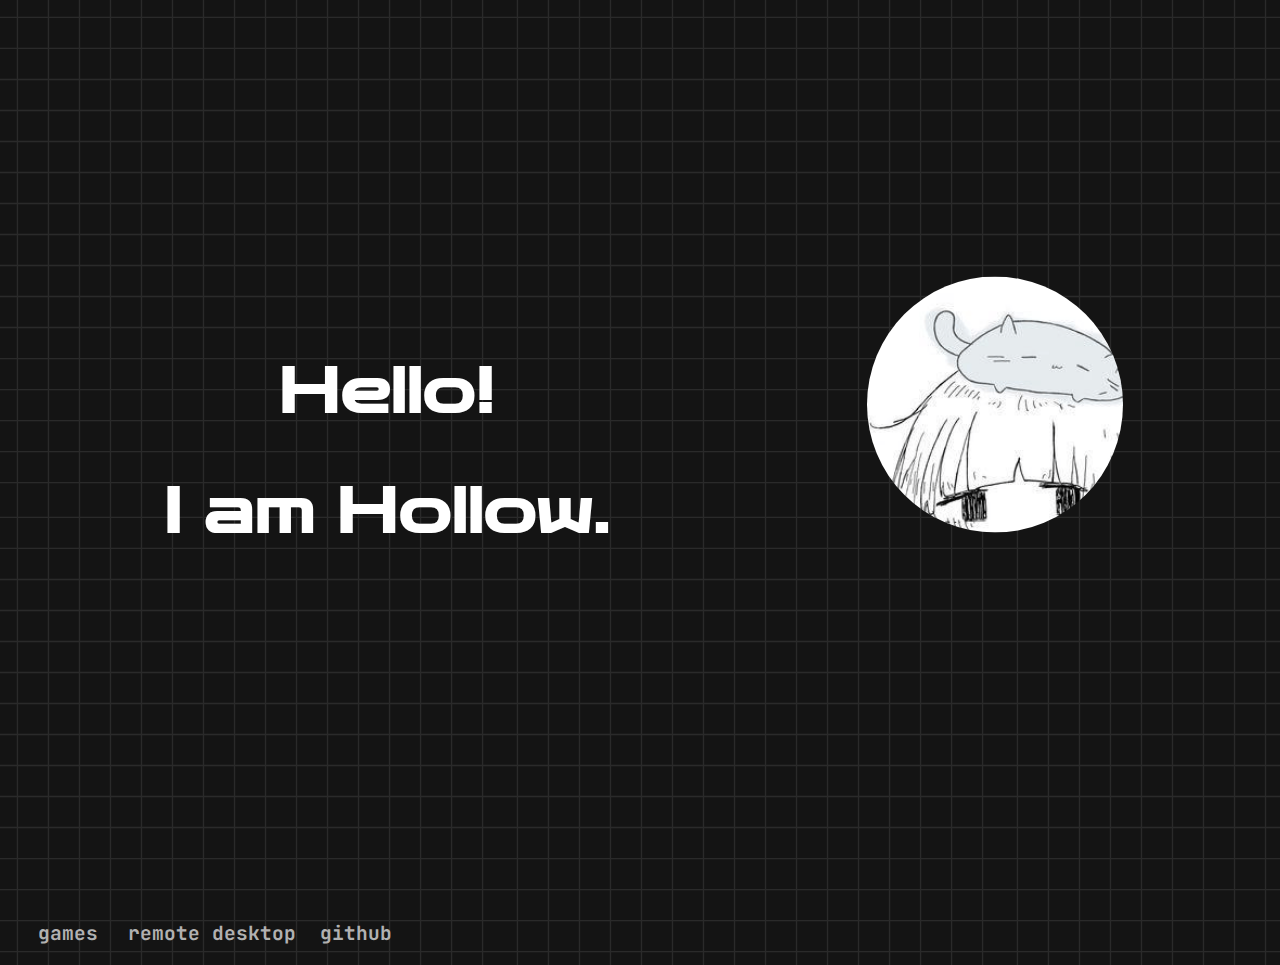
<file: main.html>
<html>
    <head>
        <title>hollow's silly site :)</title>
        <link rel="shortcut icon" type="image/x-icon" href="./assets/images/hollowdashIcon.png">
        <link rel="icon" type="image/x-icon" href="./assets/images/hollowdashIcon.png">
        <link rel="stylesheet" href="main.css">
        <link rel="preconnect" href="https://fonts.googleapis.com">
        <link rel="preconnect" href="https://fonts.gstatic.com" crossorigin>
        <link href="https://fonts.googleapis.com/css2?family=Audiowide&family=Courier+Prime:ital,wght@0,400;0,700;1,400;1,700&family=Zen+Dots&display=swap" rel="stylesheet">
        <link href="https://fonts.googleapis.com/css2?family=Audiowide&family=Courier+Prime:ital,wght@0,400;0,700;1,400;1,700&family=JetBrains+Mono:ital,wght@0,100..800;1,100..800&family=Zen+Dots&display=swap" rel="stylesheet">
    </head>
    <body class="main">
        <div class="MiddlePart">
            <div class="HelloText">
                <h1>Hello!</h1>
            </div>
            <div class="IAmText">
                <h1>I am Hollow.</h1>
            </div>
            <div class="picture">
                <img src=./assets/images/hollow.png>
            </div>
        </div>
        <div class="bottom">
            <div class="games">
                <h3><a href="./html/games.html">games</a></h3>
            </div>
            <div class="rd">
                <h3><a href="./html/rd.html">remote desktop</a></h3>
            </div>
            <div class="github">
                <h3><a href="https://github.com/hollowdash">github</a></h3>
            </div>
        </div>
    </body>
</html>
</file>
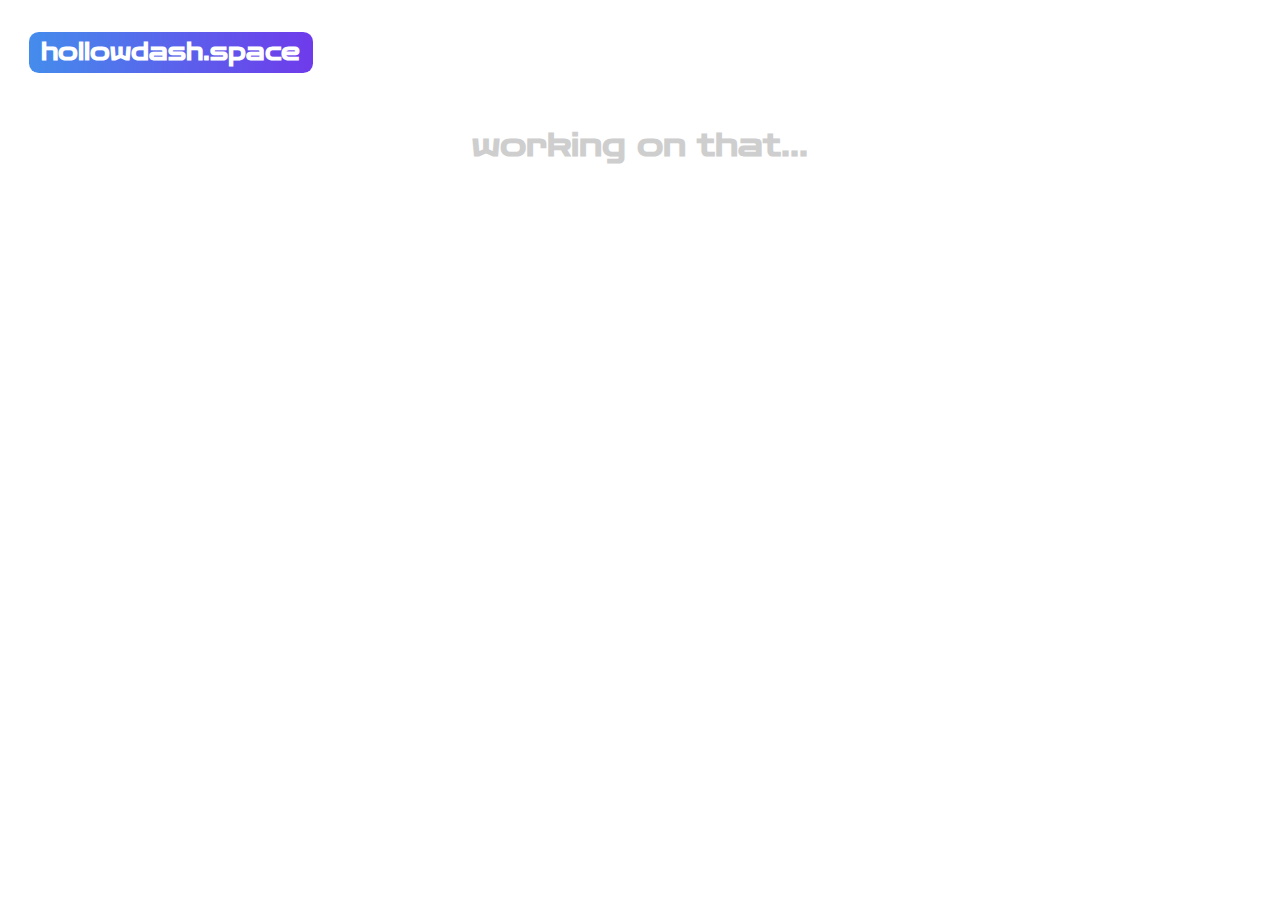
<file: html/aboutMe.html>
<html>
    <head>
        <meta charset="UTF-8">
        <title>about me :3</title>
        <link rel="stylesheet" href="../css/projects.css">
        <link rel="preconnect" href="https://fonts.googleapis.com">
        <link rel="preconnect" href="https://fonts.gstatic.com" crossorigin>
        <link href="https://fonts.googleapis.com/css2?family=Zen+Dots&display=swap" rel="stylesheet">
    </head>
    <body>
        <div class="top-bar">
            <a href="../index.html"><h1 id="hollow">hollowdash.space</h1></a>
        </div>
        <div class="container">
            <h1 id="working">working on that...</h1>
        </div>
    </body>

</html>
</file>
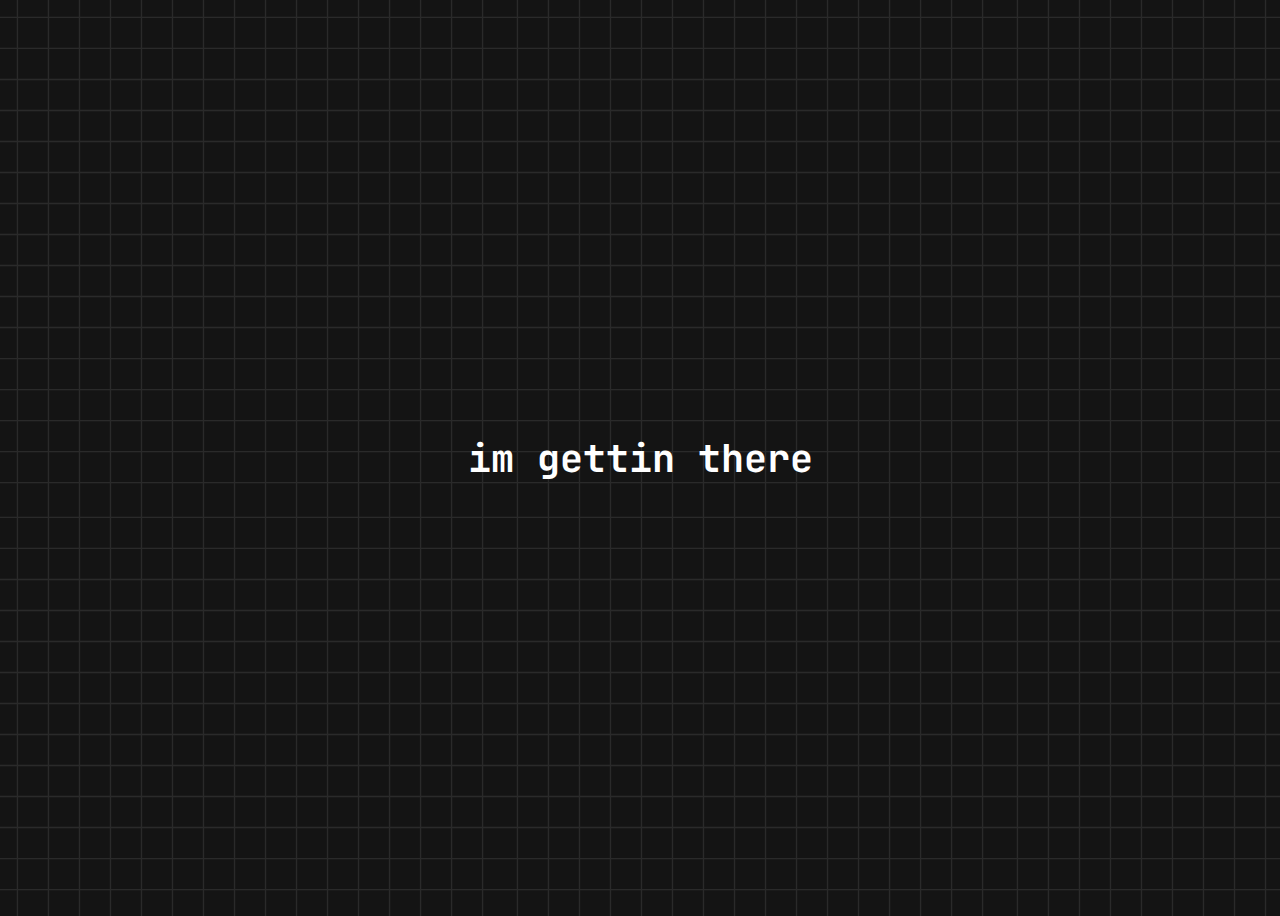
<file: html/games.html>
<html>
    <head>
        <link rel="stylesheet" href="../css/games.css">
        <link rel="preconnect" href="https://fonts.googleapis.com">
        <link rel="preconnect" href="https://fonts.gstatic.com" crossorigin>
        <link href="https://fonts.googleapis.com/css2?family=Audiowide&family=Courier+Prime:ital,wght@0,400;0,700;1,400;1,700&family=JetBrains+Mono:ital,wght@0,100..800;1,100..800&family=Zen+Dots&display=swap" rel="stylesheet">
    </head>
    <body class="main">
        <div class="container">
            <div class="wip">
                <h1>im gettin there</h1>
            </div>
        </div>
    </body>
</html>
</file>
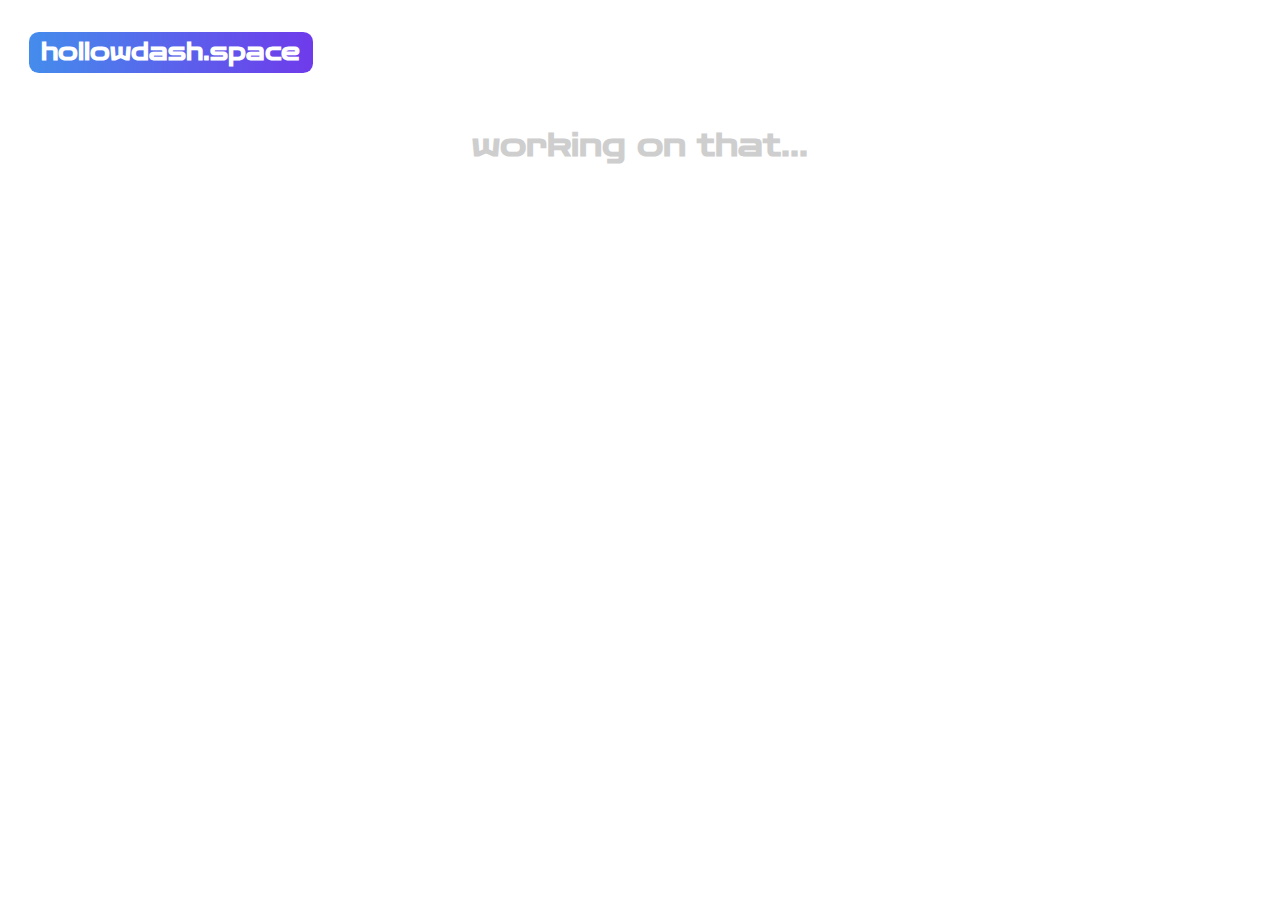
<file: html/projects.html>
<html>
    <head>
        <meta charset="UTF-8">
        <title>my projects :0</title>
        <link rel="stylesheet" href="../css/projects.css">
        <link rel="preconnect" href="https://fonts.googleapis.com">
        <link rel="preconnect" href="https://fonts.gstatic.com" crossorigin>
        <link href="https://fonts.googleapis.com/css2?family=Zen+Dots&display=swap" rel="stylesheet">
    </head>
    <body>
        <div class="top-bar">
            <a href="../index.html"><h1 id="hollow">hollowdash.space</h1></a>
        </div>
        <div class="container">
            <h1 id="working">working on that...</h1>
        </div>
    </body>

</html>
</file>
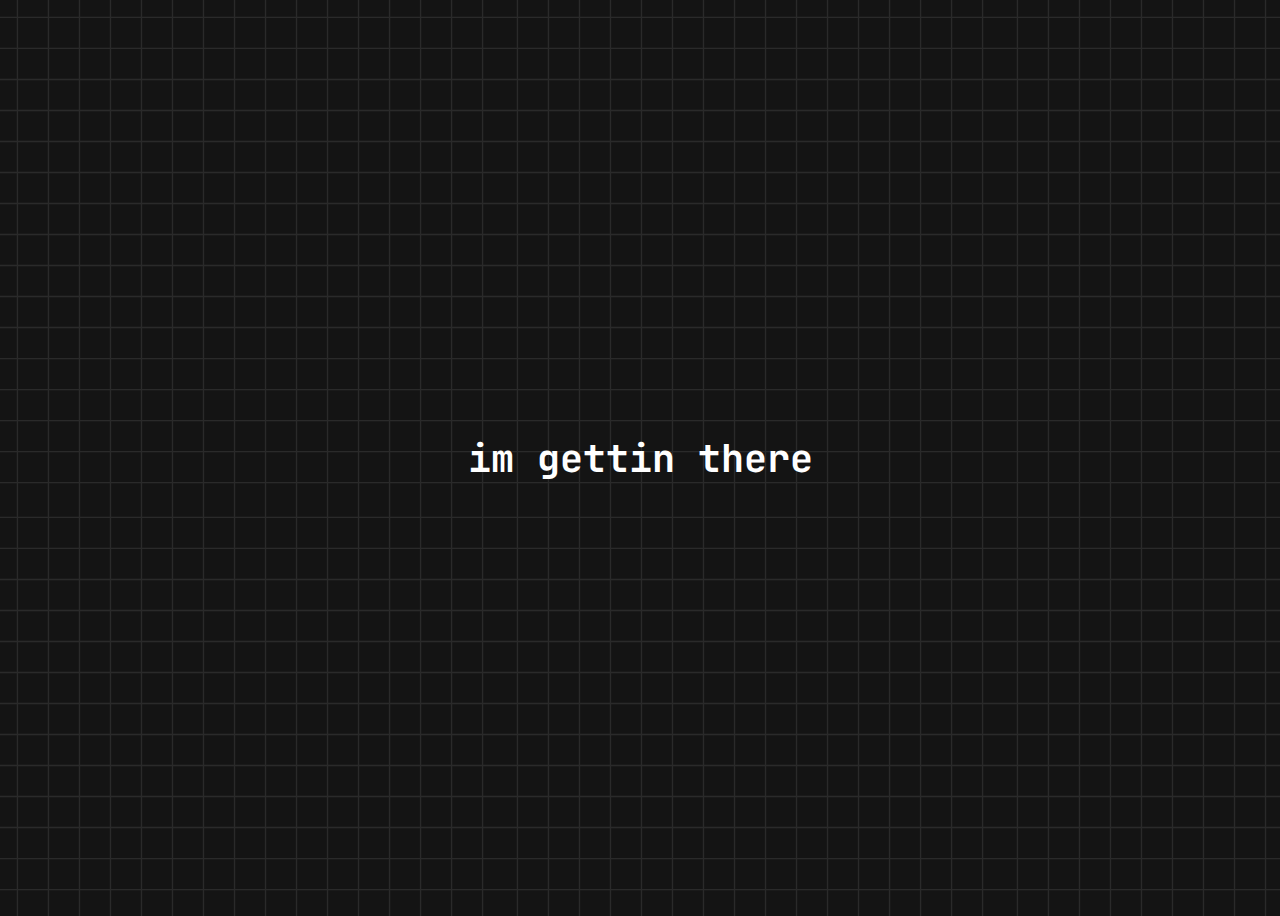
<file: html/rd.html>
<html>
    <head>
        <link rel="stylesheet" href="../css/rd.css">
        <link rel="preconnect" href="https://fonts.googleapis.com">
        <link rel="preconnect" href="https://fonts.gstatic.com" crossorigin>
        <link href="https://fonts.googleapis.com/css2?family=Audiowide&family=Courier+Prime:ital,wght@0,400;0,700;1,400;1,700&family=JetBrains+Mono:ital,wght@0,100..800;1,100..800&family=Zen+Dots&display=swap" rel="stylesheet">
    </head>
    <body class="main">
        <div class="container">
            <div class="wip">
                <h1>im gettin there</h1>
            </div>
        </div>
    </body>
</html>
</file>
<file: main.css>
.main{
    background-image:url(./assets/images/GridPattern.png);
}

.MiddlePart{
    text-align:center;
    color:white;
    font-size: 2.5vw;
    font-family:"Zen Dots";

    position: relative;
    top: 50%;
    left: 30%;
    transform: translate(-50%, -50%);

    animation: fadeIn 1s forwards;
}

.picture, img{
    position: fixed;
    top: 40%;
    left: 90%;
    transform: translate(-50%, -50%);
    border-radius: 50%;

    height: 20vw;
    width: 20vw;
}

.HelloText, .IAmText{
    width:fit-content;
    margin:auto;
}

.bottom{
    font-family: "JetBrains Mono";
    color:rgb(177, 177, 177);
    overflow: hidden;
}

.games{position:absolute; left: 3vw;bottom: 0px; transform: translateY(100%); font-size: 1.3vw; transition: color 0.3s ease; animation: fadeInUp 1s forwards; animation-delay: 1s;}

.rd{position: absolute; left: 10vw;bottom: 0px; transform: translateY(100%); font-size: 1.3vw; transition: color 0.3s ease; animation: fadeInUp 1s forwards; animation-delay: 1s;}

.github{position: absolute; left: 25vw;bottom: 0px; transform: translateY(100%); font-size: 1.3vw; animation: fadeInUp 1s forwards; animation-delay: 1s;}

.games a, .rd a, .github a {
    text-decoration: none;
    color: inherit;
    transition: color 0.3s ease;
}

.github:hover, .rd:hover, .games:hover{
    color: white;
}

@media (max-width: 768px) {
    .games, .rd, .github {
        font-size: 2.6vw; /* You can adjust this value */
    }
    .games{left: 6vw}
    .rd{left: 20vw}
    .github{left: 50vw}
}

@keyframes fadeIn {
    0%{
        top: 30%;
        left: 30%;
        opacity: 0;
    }
    100%{
        top: 50%;
        left: 30%;
        opacity: 1;
    }
}

@keyframes fadeInUp {
    0%{
        transform: translateY(100%);;
        opacity: 0;
    }
    50%{
        opacity: 0;
    }
    100%{
        transform: translateY(0);
        opacity: 1;
    }
}
</file>
<file: css/projects.css>
body {
    background-color: #ffffff;
    margin: 0;
    font-family: 'Zen Dots', sans-serif;
}

/* Top bar */
.top-bar {
    padding: 1vw 2vw;
    display: flex;
    justify-content: space-between;
    align-items: center;
}

/* Gradient heading */
#hollow {
    color: white;
    padding: 0.5vw 1vw;
    border-radius: 1vw;
    border: 0.3vw solid transparent;
    font-size: clamp(0.8rem, 3vw, 1.5rem);
    display: inline-block;
    background: linear-gradient(to right, #448dec, #6f3aeb) border-box;
    -webkit-background-clip: padding-box, border-box;
    background-clip: padding-box, border-box;
    background-origin: border-box;
}

.container {
    display: flex;
    justify-content: center;
    align-items: center;
}

#working {
    text-align: center;
    color: #cecece;
    width: 50%;
    height: 50%; /* just for visibility */
}
</file>
<file: css/games.css>
.main {
    background-image:url(../assets/images/GridPattern.png);
    display: flex;
    height: 100vh;
    justify-content: center;
    align-items: center; 
}

.container {
    position: relative;
    height: 50vw;
    width: 50vw;
}

.wip{
    font-size: 1.5vw;
    font-family: "JetBrains Mono";
    color: white;
    position: absolute;
    left: 50%;
    top: 50%;
    transform: translate(-50%, -50%);
    white-space: nowrap;
}
</file>
<file: css/rd.css>
.main {
    background-image:url(../assets/images/GridPattern.png);
    display: flex;
    height: 100vh;
    justify-content: center;
    align-items: center; 
}

.container {
    position: relative;
    height: 50vw;
    width: 50vw;
}

.wip{
    font-size: 1.5vw;
    font-family: "JetBrains Mono";
    color: white;
    position: absolute;
    left: 50%;
    top: 50%;
    transform: translate(-50%, -50%);
    white-space: nowrap;
}
</file>
